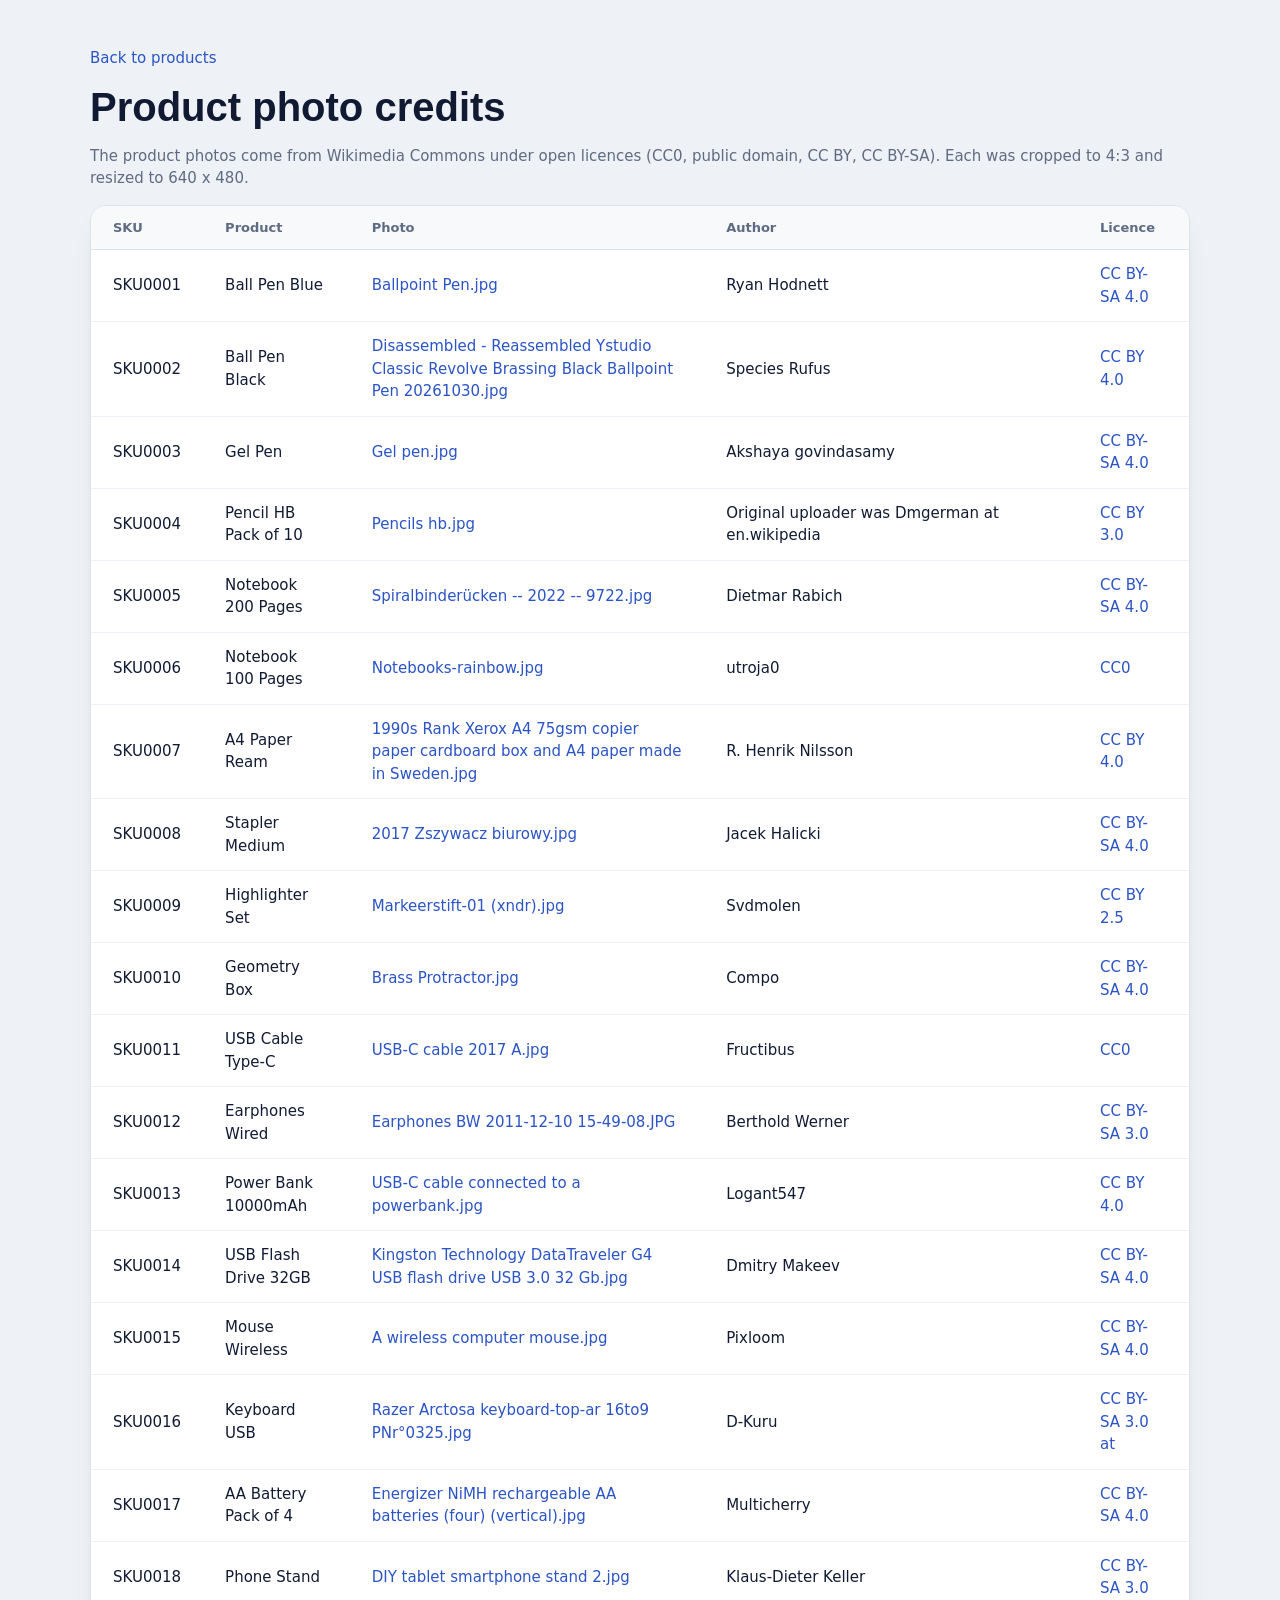
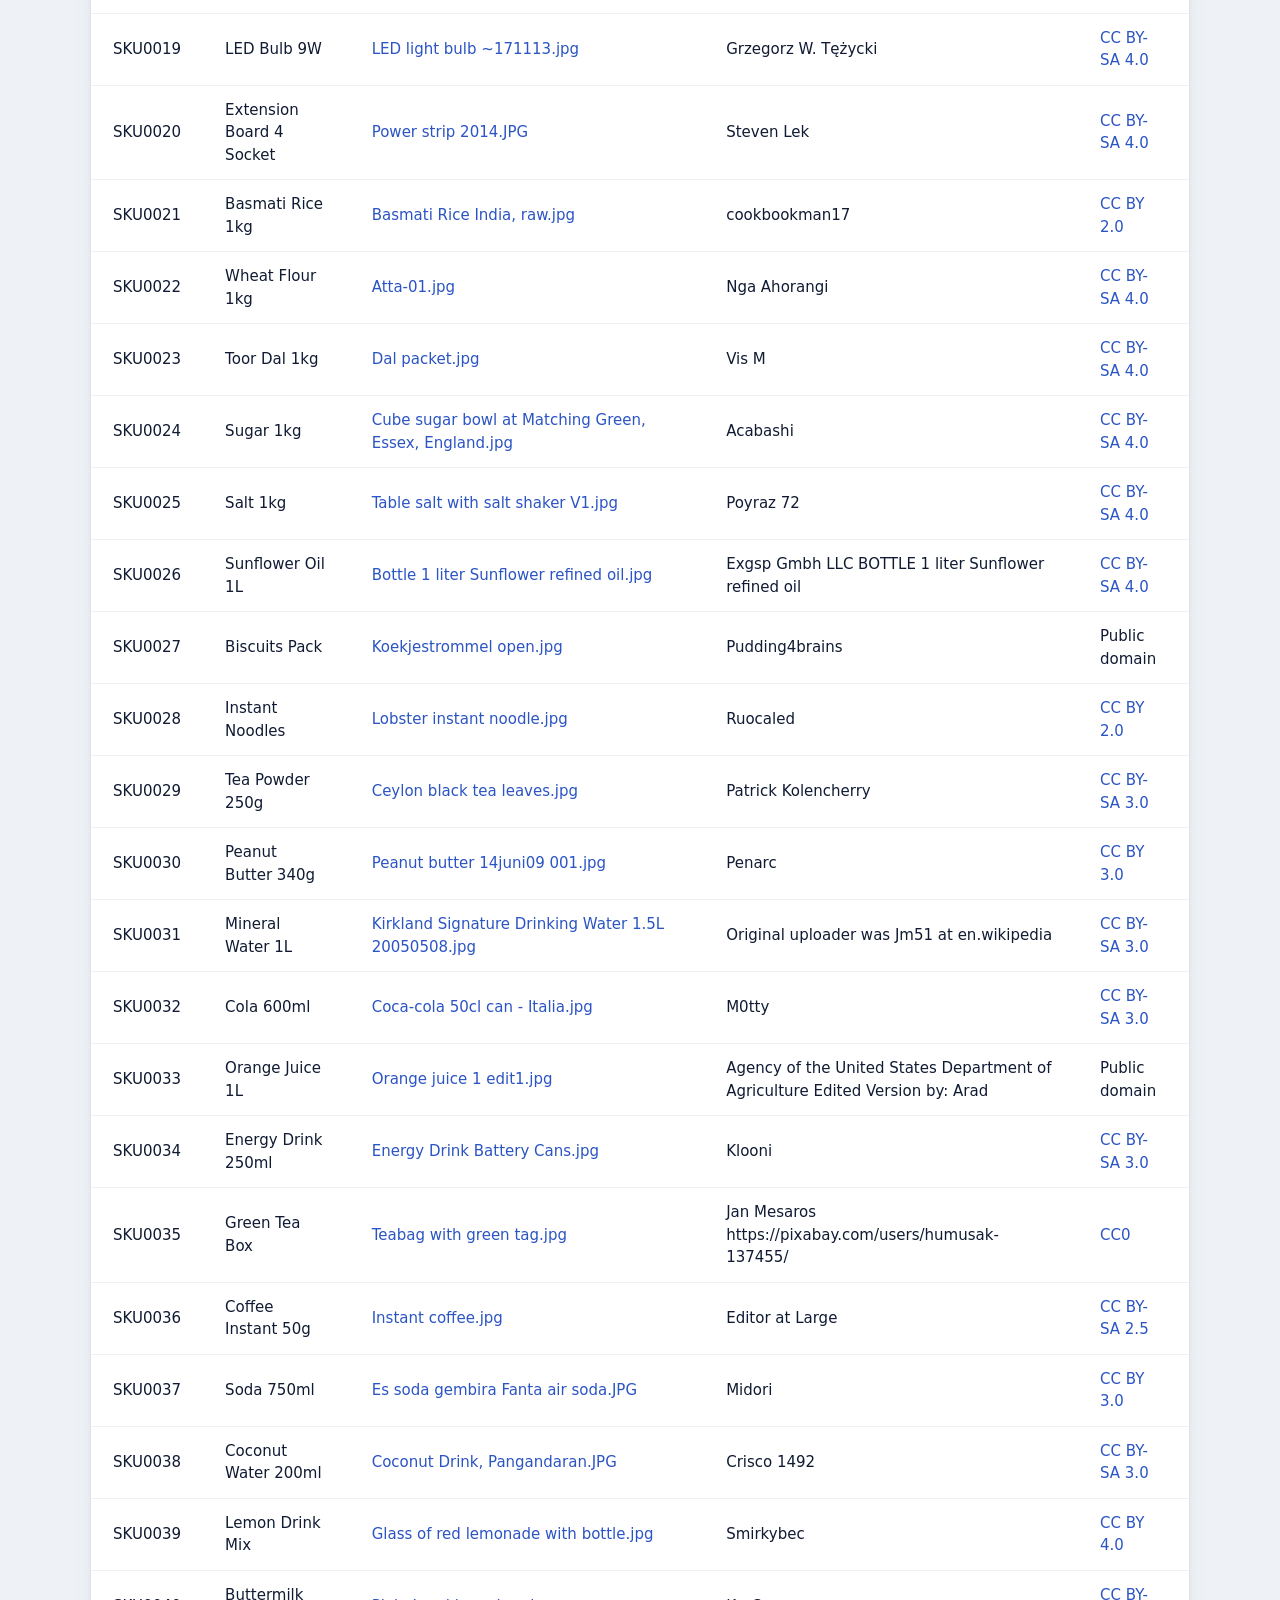
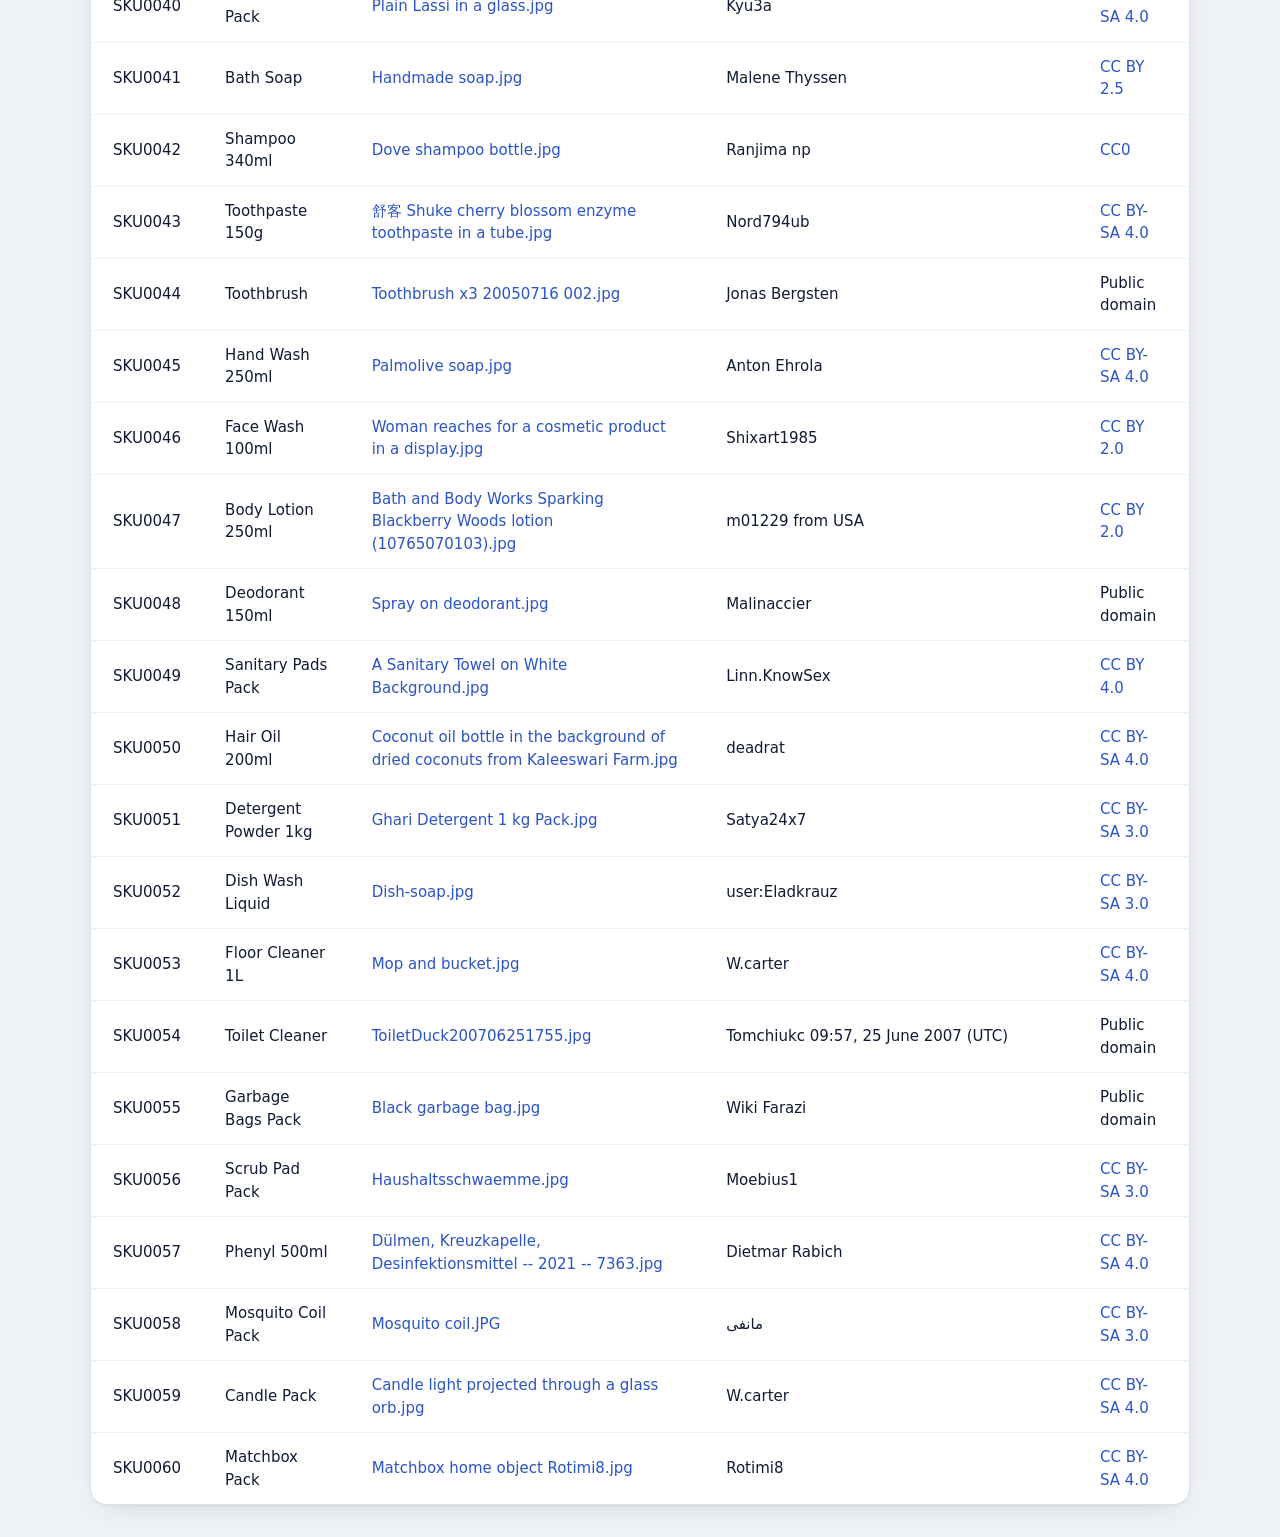
<file: public/credits.html>
<!doctype html>
<html lang="en">
<head>
<meta charset="utf-8">
<meta name="viewport" content="width=device-width, initial-scale=1">
<title>Photo credits · Inventory</title>
<link rel="icon" href="img/favicon.svg" type="image/svg+xml">
<link rel="stylesheet" href="css/style.css">
</head>
<body style="padding:32px">
<main style="max-width:1100px;margin:0 auto">
<p><a href="products.html">Back to products</a></p>
<h1 style="font:800 40px var(--head);margin:8px 0">Product photo credits</h1>
<p class="muted">The product photos come from Wikimedia Commons under open licences (CC0, public domain, CC BY, CC BY-SA). Each was cropped to 4:3 and resized to 640 x 480.</p>
<section class="card"><div class="table-wrap"><table class="tbl"><thead><tr><th>SKU</th><th>Product</th><th>Photo</th><th>Author</th><th>Licence</th></tr></thead><tbody><tr><td>SKU0001</td><td>Ball Pen Blue</td><td><a href="https://commons.wikimedia.org/wiki/File:Ballpoint_Pen.jpg" rel="noopener">Ballpoint Pen.jpg</a></td><td>Ryan Hodnett</td><td><a href="https://creativecommons.org/licenses/by-sa/4.0" rel="noopener">CC BY-SA 4.0</a></td></tr><tr><td>SKU0002</td><td>Ball Pen Black</td><td><a href="https://commons.wikimedia.org/wiki/File:Disassembled_-_Reassembled_Ystudio_Classic_Revolve_Brassing_Black_Ballpoint_Pen_20261030.jpg" rel="noopener">Disassembled - Reassembled Ystudio Classic Revolve Brassing Black Ballpoint Pen 20261030.jpg</a></td><td>Species Rufus</td><td><a href="https://creativecommons.org/licenses/by/4.0" rel="noopener">CC BY 4.0</a></td></tr><tr><td>SKU0003</td><td>Gel Pen</td><td><a href="https://commons.wikimedia.org/wiki/File:Gel_pen.jpg" rel="noopener">Gel pen.jpg</a></td><td>Akshaya govindasamy</td><td><a href="https://creativecommons.org/licenses/by-sa/4.0" rel="noopener">CC BY-SA 4.0</a></td></tr><tr><td>SKU0004</td><td>Pencil HB Pack of 10</td><td><a href="https://commons.wikimedia.org/wiki/File:Pencils_hb.jpg" rel="noopener">Pencils hb.jpg</a></td><td>Original uploader was Dmgerman at en.wikipedia</td><td><a href="https://creativecommons.org/licenses/by/3.0" rel="noopener">CC BY 3.0</a></td></tr><tr><td>SKU0005</td><td>Notebook 200 Pages</td><td><a href="https://commons.wikimedia.org/wiki/File:Spiralbinder%C3%BCcken_--_2022_--_9722.jpg" rel="noopener">Spiralbinderücken -- 2022 -- 9722.jpg</a></td><td>Dietmar Rabich</td><td><a href="https://creativecommons.org/licenses/by-sa/4.0" rel="noopener">CC BY-SA 4.0</a></td></tr><tr><td>SKU0006</td><td>Notebook 100 Pages</td><td><a href="https://commons.wikimedia.org/wiki/File:Notebooks-rainbow.jpg" rel="noopener">Notebooks-rainbow.jpg</a></td><td>utroja0</td><td><a href="http://creativecommons.org/publicdomain/zero/1.0/deed.en" rel="noopener">CC0</a></td></tr><tr><td>SKU0007</td><td>A4 Paper Ream</td><td><a href="https://commons.wikimedia.org/wiki/File:1990s_Rank_Xerox_A4_75gsm_copier_paper_cardboard_box_and_A4_paper_made_in_Sweden.jpg" rel="noopener">1990s Rank Xerox A4 75gsm copier paper cardboard box and A4 paper made in Sweden.jpg</a></td><td>R. Henrik Nilsson</td><td><a href="https://creativecommons.org/licenses/by/4.0" rel="noopener">CC BY 4.0</a></td></tr><tr><td>SKU0008</td><td>Stapler Medium</td><td><a href="https://commons.wikimedia.org/wiki/File:2017_Zszywacz_biurowy.jpg" rel="noopener">2017 Zszywacz biurowy.jpg</a></td><td>Jacek Halicki</td><td><a href="https://creativecommons.org/licenses/by-sa/4.0" rel="noopener">CC BY-SA 4.0</a></td></tr><tr><td>SKU0009</td><td>Highlighter Set</td><td><a href="https://commons.wikimedia.org/wiki/File:Markeerstift-01_(xndr).jpg" rel="noopener">Markeerstift-01 (xndr).jpg</a></td><td>Svdmolen</td><td><a href="https://creativecommons.org/licenses/by/2.5" rel="noopener">CC BY 2.5</a></td></tr><tr><td>SKU0010</td><td>Geometry Box</td><td><a href="https://commons.wikimedia.org/wiki/File:Brass_Protractor.jpg" rel="noopener">Brass Protractor.jpg</a></td><td>Compo</td><td><a href="https://creativecommons.org/licenses/by-sa/4.0" rel="noopener">CC BY-SA 4.0</a></td></tr><tr><td>SKU0011</td><td>USB Cable Type-C</td><td><a href="https://commons.wikimedia.org/wiki/File:USB-C_cable_2017_A.jpg" rel="noopener">USB-C cable 2017 A.jpg</a></td><td>Fructibus</td><td><a href="http://creativecommons.org/publicdomain/zero/1.0/deed.en" rel="noopener">CC0</a></td></tr><tr><td>SKU0012</td><td>Earphones Wired</td><td><a href="https://commons.wikimedia.org/wiki/File:Earphones_BW_2011-12-10_15-49-08.JPG" rel="noopener">Earphones BW 2011-12-10 15-49-08.JPG</a></td><td>Berthold Werner</td><td><a href="https://creativecommons.org/licenses/by-sa/3.0" rel="noopener">CC BY-SA 3.0</a></td></tr><tr><td>SKU0013</td><td>Power Bank 10000mAh</td><td><a href="https://commons.wikimedia.org/wiki/File:USB-C_cable_connected_to_a_powerbank.jpg" rel="noopener">USB-C cable connected to a powerbank.jpg</a></td><td>Logant547</td><td><a href="https://creativecommons.org/licenses/by/4.0" rel="noopener">CC BY 4.0</a></td></tr><tr><td>SKU0014</td><td>USB Flash Drive 32GB</td><td><a href="https://commons.wikimedia.org/wiki/File:Kingston_Technology_DataTraveler_G4_USB_flash_drive_USB_3.0_32_Gb.jpg" rel="noopener">Kingston Technology DataTraveler G4 USB flash drive USB 3.0 32 Gb.jpg</a></td><td>Dmitry Makeev</td><td><a href="https://creativecommons.org/licenses/by-sa/4.0" rel="noopener">CC BY-SA 4.0</a></td></tr><tr><td>SKU0015</td><td>Mouse Wireless</td><td><a href="https://commons.wikimedia.org/wiki/File:A_wireless_computer_mouse.jpg" rel="noopener">A wireless computer mouse.jpg</a></td><td>Pixloom</td><td><a href="https://creativecommons.org/licenses/by-sa/4.0" rel="noopener">CC BY-SA 4.0</a></td></tr><tr><td>SKU0016</td><td>Keyboard USB</td><td><a href="https://commons.wikimedia.org/wiki/File:Razer_Arctosa_keyboard-top-ar_16to9_PNr%C2%B00325.jpg" rel="noopener">Razer Arctosa keyboard-top-ar 16to9 PNr°0325.jpg</a></td><td>D-Kuru</td><td><a href="https://creativecommons.org/licenses/by-sa/3.0/at/deed.en" rel="noopener">CC BY-SA 3.0 at</a></td></tr><tr><td>SKU0017</td><td>AA Battery Pack of 4</td><td><a href="https://commons.wikimedia.org/wiki/File:Energizer_NiMH_rechargeable_AA_batteries_(four)_(vertical).jpg" rel="noopener">Energizer NiMH rechargeable AA batteries (four) (vertical).jpg</a></td><td>Multicherry</td><td><a href="https://creativecommons.org/licenses/by-sa/4.0" rel="noopener">CC BY-SA 4.0</a></td></tr><tr><td>SKU0018</td><td>Phone Stand</td><td><a href="https://commons.wikimedia.org/wiki/File:DIY_tablet_smartphone_stand_2.jpg" rel="noopener">DIY tablet smartphone stand 2.jpg</a></td><td>Klaus-Dieter Keller</td><td><a href="https://creativecommons.org/licenses/by-sa/3.0" rel="noopener">CC BY-SA 3.0</a></td></tr><tr><td>SKU0019</td><td>LED Bulb 9W</td><td><a href="https://commons.wikimedia.org/wiki/File:LED_light_bulb_~171113.jpg" rel="noopener">LED light bulb ~171113.jpg</a></td><td>Grzegorz W. Tężycki</td><td><a href="https://creativecommons.org/licenses/by-sa/4.0" rel="noopener">CC BY-SA 4.0</a></td></tr><tr><td>SKU0020</td><td>Extension Board 4 Socket</td><td><a href="https://commons.wikimedia.org/wiki/File:Power_strip_2014.JPG" rel="noopener">Power strip 2014.JPG</a></td><td>Steven Lek</td><td><a href="https://creativecommons.org/licenses/by-sa/4.0" rel="noopener">CC BY-SA 4.0</a></td></tr><tr><td>SKU0021</td><td>Basmati Rice 1kg</td><td><a href="https://commons.wikimedia.org/wiki/File:Basmati_Rice_India,_raw.jpg" rel="noopener">Basmati Rice India, raw.jpg</a></td><td>cookbookman17</td><td><a href="https://creativecommons.org/licenses/by/2.0" rel="noopener">CC BY 2.0</a></td></tr><tr><td>SKU0022</td><td>Wheat Flour 1kg</td><td><a href="https://commons.wikimedia.org/wiki/File:Atta-01.jpg" rel="noopener">Atta-01.jpg</a></td><td>Nga Ahorangi</td><td><a href="https://creativecommons.org/licenses/by-sa/4.0" rel="noopener">CC BY-SA 4.0</a></td></tr><tr><td>SKU0023</td><td>Toor Dal 1kg</td><td><a href="https://commons.wikimedia.org/wiki/File:Dal_packet.jpg" rel="noopener">Dal packet.jpg</a></td><td>Vis M</td><td><a href="https://creativecommons.org/licenses/by-sa/4.0" rel="noopener">CC BY-SA 4.0</a></td></tr><tr><td>SKU0024</td><td>Sugar 1kg</td><td><a href="https://commons.wikimedia.org/wiki/File:Cube_sugar_bowl_at_Matching_Green,_Essex,_England.jpg" rel="noopener">Cube sugar bowl at Matching Green, Essex, England.jpg</a></td><td>Acabashi</td><td><a href="https://creativecommons.org/licenses/by-sa/4.0" rel="noopener">CC BY-SA 4.0</a></td></tr><tr><td>SKU0025</td><td>Salt 1kg</td><td><a href="https://commons.wikimedia.org/wiki/File:Table_salt_with_salt_shaker_V1.jpg" rel="noopener">Table salt with salt shaker V1.jpg</a></td><td>Poyraz 72</td><td><a href="https://creativecommons.org/licenses/by-sa/4.0" rel="noopener">CC BY-SA 4.0</a></td></tr><tr><td>SKU0026</td><td>Sunflower Oil 1L</td><td><a href="https://commons.wikimedia.org/wiki/File:Bottle_1_liter_Sunflower_refined_oil.jpg" rel="noopener">Bottle 1 liter Sunflower refined oil.jpg</a></td><td>Exgsp Gmbh LLC BOTTLE 1 liter Sunflower refined oil</td><td><a href="https://creativecommons.org/licenses/by-sa/4.0" rel="noopener">CC BY-SA 4.0</a></td></tr><tr><td>SKU0027</td><td>Biscuits Pack</td><td><a href="https://commons.wikimedia.org/wiki/File:Koekjestrommel_open.jpg" rel="noopener">Koekjestrommel open.jpg</a></td><td>Pudding4brains</td><td>Public domain</td></tr><tr><td>SKU0028</td><td>Instant Noodles</td><td><a href="https://commons.wikimedia.org/wiki/File:Lobster_instant_noodle.jpg" rel="noopener">Lobster instant noodle.jpg</a></td><td>Ruocaled</td><td><a href="https://creativecommons.org/licenses/by/2.0" rel="noopener">CC BY 2.0</a></td></tr><tr><td>SKU0029</td><td>Tea Powder 250g</td><td><a href="https://commons.wikimedia.org/wiki/File:Ceylon_black_tea_leaves.jpg" rel="noopener">Ceylon black tea leaves.jpg</a></td><td>Patrick Kolencherry</td><td><a href="https://creativecommons.org/licenses/by-sa/3.0" rel="noopener">CC BY-SA 3.0</a></td></tr><tr><td>SKU0030</td><td>Peanut Butter 340g</td><td><a href="https://commons.wikimedia.org/wiki/File:Peanut_butter_14juni09_001.jpg" rel="noopener">Peanut butter 14juni09 001.jpg</a></td><td>Penarc</td><td><a href="https://creativecommons.org/licenses/by/3.0" rel="noopener">CC BY 3.0</a></td></tr><tr><td>SKU0031</td><td>Mineral Water 1L</td><td><a href="https://commons.wikimedia.org/wiki/File:Kirkland_Signature_Drinking_Water_1.5L_20050508.jpg" rel="noopener">Kirkland Signature Drinking Water 1.5L 20050508.jpg</a></td><td>Original uploader was Jm51 at en.wikipedia</td><td><a href="http://creativecommons.org/licenses/by-sa/3.0/" rel="noopener">CC BY-SA 3.0</a></td></tr><tr><td>SKU0032</td><td>Cola 600ml</td><td><a href="https://commons.wikimedia.org/wiki/File:Coca-cola_50cl_can_-_Italia.jpg" rel="noopener">Coca-cola 50cl can - Italia.jpg</a></td><td>M0tty</td><td><a href="https://creativecommons.org/licenses/by-sa/3.0" rel="noopener">CC BY-SA 3.0</a></td></tr><tr><td>SKU0033</td><td>Orange Juice 1L</td><td><a href="https://commons.wikimedia.org/wiki/File:Orange_juice_1_edit1.jpg" rel="noopener">Orange juice 1 edit1.jpg</a></td><td>Agency of the United States Department of Agriculture Edited Version by: Arad</td><td>Public domain</td></tr><tr><td>SKU0034</td><td>Energy Drink 250ml</td><td><a href="https://commons.wikimedia.org/wiki/File:Energy_Drink_Battery_Cans.jpg" rel="noopener">Energy Drink Battery Cans.jpg</a></td><td>Klooni</td><td><a href="https://creativecommons.org/licenses/by-sa/3.0" rel="noopener">CC BY-SA 3.0</a></td></tr><tr><td>SKU0035</td><td>Green Tea Box</td><td><a href="https://commons.wikimedia.org/wiki/File:Teabag_with_green_tag.jpg" rel="noopener">Teabag with green tag.jpg</a></td><td>Jan Mesaros https://pixabay.com/users/humusak-137455/</td><td><a href="http://creativecommons.org/publicdomain/zero/1.0/deed.en" rel="noopener">CC0</a></td></tr><tr><td>SKU0036</td><td>Coffee Instant 50g</td><td><a href="https://commons.wikimedia.org/wiki/File:Instant_coffee.jpg" rel="noopener">Instant coffee.jpg</a></td><td>Editor at Large</td><td><a href="https://creativecommons.org/licenses/by-sa/2.5" rel="noopener">CC BY-SA 2.5</a></td></tr><tr><td>SKU0037</td><td>Soda 750ml</td><td><a href="https://commons.wikimedia.org/wiki/File:Es_soda_gembira_Fanta_air_soda.JPG" rel="noopener">Es soda gembira Fanta air soda.JPG</a></td><td>Midori</td><td><a href="https://creativecommons.org/licenses/by/3.0" rel="noopener">CC BY 3.0</a></td></tr><tr><td>SKU0038</td><td>Coconut Water 200ml</td><td><a href="https://commons.wikimedia.org/wiki/File:Coconut_Drink,_Pangandaran.JPG" rel="noopener">Coconut Drink, Pangandaran.JPG</a></td><td>Crisco 1492</td><td><a href="https://creativecommons.org/licenses/by-sa/3.0" rel="noopener">CC BY-SA 3.0</a></td></tr><tr><td>SKU0039</td><td>Lemon Drink Mix</td><td><a href="https://commons.wikimedia.org/wiki/File:Glass_of_red_lemonade_with_bottle.jpg" rel="noopener">Glass of red lemonade with bottle.jpg</a></td><td>Smirkybec</td><td><a href="https://creativecommons.org/licenses/by/4.0" rel="noopener">CC BY 4.0</a></td></tr><tr><td>SKU0040</td><td>Buttermilk Pack</td><td><a href="https://commons.wikimedia.org/wiki/File:Plain_Lassi_in_a_glass.jpg" rel="noopener">Plain Lassi in a glass.jpg</a></td><td>Kyu3a</td><td><a href="https://creativecommons.org/licenses/by-sa/4.0" rel="noopener">CC BY-SA 4.0</a></td></tr><tr><td>SKU0041</td><td>Bath Soap</td><td><a href="https://commons.wikimedia.org/wiki/File:Handmade_soap.jpg" rel="noopener">Handmade soap.jpg</a></td><td>Malene Thyssen</td><td><a href="https://creativecommons.org/licenses/by/2.5" rel="noopener">CC BY 2.5</a></td></tr><tr><td>SKU0042</td><td>Shampoo 340ml</td><td><a href="https://commons.wikimedia.org/wiki/File:Dove_shampoo_bottle.jpg" rel="noopener">Dove shampoo bottle.jpg</a></td><td>Ranjima np</td><td><a href="http://creativecommons.org/publicdomain/zero/1.0/deed.en" rel="noopener">CC0</a></td></tr><tr><td>SKU0043</td><td>Toothpaste 150g</td><td><a href="https://commons.wikimedia.org/wiki/File:%E8%88%92%E5%AE%A2_Shuke_cherry_blossom_enzyme_toothpaste_in_a_tube.jpg" rel="noopener">舒客 Shuke cherry blossom enzyme toothpaste in a tube.jpg</a></td><td>Nord794ub</td><td><a href="https://creativecommons.org/licenses/by-sa/4.0" rel="noopener">CC BY-SA 4.0</a></td></tr><tr><td>SKU0044</td><td>Toothbrush</td><td><a href="https://commons.wikimedia.org/wiki/File:Toothbrush_x3_20050716_002.jpg" rel="noopener">Toothbrush x3 20050716 002.jpg</a></td><td>Jonas Bergsten</td><td>Public domain</td></tr><tr><td>SKU0045</td><td>Hand Wash 250ml</td><td><a href="https://commons.wikimedia.org/wiki/File:Palmolive_soap.jpg" rel="noopener">Palmolive soap.jpg</a></td><td>Anton Ehrola</td><td><a href="https://creativecommons.org/licenses/by-sa/4.0" rel="noopener">CC BY-SA 4.0</a></td></tr><tr><td>SKU0046</td><td>Face Wash 100ml</td><td><a href="https://commons.wikimedia.org/wiki/File:Woman_reaches_for_a_cosmetic_product_in_a_display.jpg" rel="noopener">Woman reaches for a cosmetic product in a display.jpg</a></td><td>Shixart1985</td><td><a href="https://creativecommons.org/licenses/by/2.0" rel="noopener">CC BY 2.0</a></td></tr><tr><td>SKU0047</td><td>Body Lotion 250ml</td><td><a href="https://commons.wikimedia.org/wiki/File:Bath_and_Body_Works_Sparking_Blackberry_Woods_lotion_(10765070103).jpg" rel="noopener">Bath and Body Works Sparking Blackberry Woods lotion (10765070103).jpg</a></td><td>m01229 from USA</td><td><a href="https://creativecommons.org/licenses/by/2.0" rel="noopener">CC BY 2.0</a></td></tr><tr><td>SKU0048</td><td>Deodorant 150ml</td><td><a href="https://commons.wikimedia.org/wiki/File:Spray_on_deodorant.jpg" rel="noopener">Spray on deodorant.jpg</a></td><td>Malinaccier</td><td>Public domain</td></tr><tr><td>SKU0049</td><td>Sanitary Pads Pack</td><td><a href="https://commons.wikimedia.org/wiki/File:A_Sanitary_Towel_on_White_Background.jpg" rel="noopener">A Sanitary Towel on White Background.jpg</a></td><td>Linn.KnowSex</td><td><a href="https://creativecommons.org/licenses/by/4.0" rel="noopener">CC BY 4.0</a></td></tr><tr><td>SKU0050</td><td>Hair Oil 200ml</td><td><a href="https://commons.wikimedia.org/wiki/File:Coconut_oil_bottle_in_the_background_of_dried_coconuts_from_Kaleeswari_Farm.jpg" rel="noopener">Coconut oil bottle in the background of dried coconuts from Kaleeswari Farm.jpg</a></td><td>deadrat</td><td><a href="https://creativecommons.org/licenses/by-sa/4.0" rel="noopener">CC BY-SA 4.0</a></td></tr><tr><td>SKU0051</td><td>Detergent Powder 1kg</td><td><a href="https://commons.wikimedia.org/wiki/File:Ghari_Detergent_1_kg_Pack.jpg" rel="noopener">Ghari Detergent 1 kg Pack.jpg</a></td><td>Satya24x7</td><td><a href="https://creativecommons.org/licenses/by-sa/3.0" rel="noopener">CC BY-SA 3.0</a></td></tr><tr><td>SKU0052</td><td>Dish Wash Liquid</td><td><a href="https://commons.wikimedia.org/wiki/File:Dish-soap.jpg" rel="noopener">Dish-soap.jpg</a></td><td>user:Eladkrauz</td><td><a href="https://creativecommons.org/licenses/by-sa/3.0" rel="noopener">CC BY-SA 3.0</a></td></tr><tr><td>SKU0053</td><td>Floor Cleaner 1L</td><td><a href="https://commons.wikimedia.org/wiki/File:Mop_and_bucket.jpg" rel="noopener">Mop and bucket.jpg</a></td><td>W.carter</td><td><a href="https://creativecommons.org/licenses/by-sa/4.0" rel="noopener">CC BY-SA 4.0</a></td></tr><tr><td>SKU0054</td><td>Toilet Cleaner</td><td><a href="https://commons.wikimedia.org/wiki/File:ToiletDuck200706251755.jpg" rel="noopener">ToiletDuck200706251755.jpg</a></td><td>Tomchiukc 09:57, 25 June 2007 (UTC)</td><td>Public domain</td></tr><tr><td>SKU0055</td><td>Garbage Bags Pack</td><td><a href="https://commons.wikimedia.org/wiki/File:Black_garbage_bag.jpg" rel="noopener">Black garbage bag.jpg</a></td><td>Wiki Farazi</td><td>Public domain</td></tr><tr><td>SKU0056</td><td>Scrub Pad Pack</td><td><a href="https://commons.wikimedia.org/wiki/File:Haushaltsschwaemme.jpg" rel="noopener">Haushaltsschwaemme.jpg</a></td><td>Moebius1</td><td><a href="https://creativecommons.org/licenses/by-sa/3.0" rel="noopener">CC BY-SA 3.0</a></td></tr><tr><td>SKU0057</td><td>Phenyl 500ml</td><td><a href="https://commons.wikimedia.org/wiki/File:D%C3%BClmen,_Kreuzkapelle,_Desinfektionsmittel_--_2021_--_7363.jpg" rel="noopener">Dülmen, Kreuzkapelle, Desinfektionsmittel -- 2021 -- 7363.jpg</a></td><td>Dietmar Rabich</td><td><a href="https://creativecommons.org/licenses/by-sa/4.0" rel="noopener">CC BY-SA 4.0</a></td></tr><tr><td>SKU0058</td><td>Mosquito Coil Pack</td><td><a href="https://commons.wikimedia.org/wiki/File:Mosquito_coil.JPG" rel="noopener">Mosquito coil.JPG</a></td><td>مانفی</td><td><a href="https://creativecommons.org/licenses/by-sa/3.0" rel="noopener">CC BY-SA 3.0</a></td></tr><tr><td>SKU0059</td><td>Candle Pack</td><td><a href="https://commons.wikimedia.org/wiki/File:Candle_light_projected_through_a_glass_orb.jpg" rel="noopener">Candle light projected through a glass orb.jpg</a></td><td>W.carter</td><td><a href="https://creativecommons.org/licenses/by-sa/4.0" rel="noopener">CC BY-SA 4.0</a></td></tr><tr><td>SKU0060</td><td>Matchbox Pack</td><td><a href="https://commons.wikimedia.org/wiki/File:Matchbox_home_object_Rotimi8.jpg" rel="noopener">Matchbox home object Rotimi8.jpg</a></td><td>Rotimi8</td><td><a href="https://creativecommons.org/licenses/by-sa/4.0" rel="noopener">CC BY-SA 4.0</a></td></tr></tbody></table></div></section>
</main>
</body>
</html>
</file>
<file: public/css/style.css>
/* style.css : the signed-in app. Same brand as the landing page: ink navy, concrete, cardboard, shipping-tape yellow.
   Light theme only. Sections: tokens, shell, cards and stats, forms and buttons, tables, products, dialogs, model, bill, Live SQL. */
:root {
  --bg: #eef1f5; --card: #ffffff; --text: #101b33; --text-2: #2a3a5e; --muted: #5f6b82; --border: #dde3ea; --border-2: #c9d1dc;
  --ink: #101b33; --ink-2: #1b2a4d; --tape: #ffc72c; --tape-soft: #fff4d1; --kraft: #c99d68;
  --accent: #101b33; --accent-soft: #e8ecf4;
  --ok: #138a4a; --ok-soft: #e3f5ea; --warn: #b26a00; --warn-soft: #fff1d6; --bad: #c62a22; --bad-soft: #fde8e6; --info: #2b54c4; --info-soft: #e7edfc;
  --panel: #0b1328; --panel-2: #121c36; --panel-line: #223154; --panel-text: #dbe4f5; --panel-muted: #8b9bbd;
  --font: "Avenir Next", "Segoe UI", Inter, system-ui, -apple-system, sans-serif;
  --head: "Avenir Next Condensed", "Franklin Gothic Medium", "Arial Narrow", "Roboto Condensed", "Helvetica Neue", Arial, sans-serif;
  --mono: ui-monospace, "SF Mono", "JetBrains Mono", Menlo, Consolas, monospace;
  --r-input: 10px; --r-card: 16px; --side: 248px; --sqlw: 440px;
  --shadow: 0 1px 2px rgba(16, 27, 51, .05), 0 10px 30px -18px rgba(16, 27, 51, .22);
}
* { box-sizing: border-box; }
html { color-scheme: light; }
body { margin: 0; background: var(--bg); color: var(--text); font: 15px/1.5 var(--font); -webkit-font-smoothing: antialiased; }
a { color: var(--info); text-decoration: none; }
a:hover { text-decoration: underline; }
h1, h2, h3 { margin: 0; font-weight: 700; }
.muted { color: var(--muted); }
.num { text-align: right; font-variant-numeric: tabular-nums; }
:focus-visible { outline: 3px solid var(--tape); outline-offset: 2px; }

/* ---------- shell ---------- */
.sidebar { position: fixed; inset: 0 auto 0 0; width: var(--side); background: var(--ink); color: #c4cee3;
  display: flex; flex-direction: column; padding: 20px 14px 16px; z-index: 20; }
.brand { display: flex; align-items: center; gap: 11px; padding: 2px 10px 26px; color: #fff; font: 800 25px/1 var(--head); letter-spacing: -.01em; }
.brand-logo { width: 34px; height: 34px; flex: none; border-radius: 9px; display: block; }
.nav { display: flex; flex-direction: column; gap: 3px; flex: 1; overflow-y: auto; }
.nav a { position: relative; display: flex; align-items: center; gap: 12px; padding: 10px 12px; border-radius: 10px; color: #aab6d0; font-weight: 600; font-size: 14.5px; }
.nav a:hover { background: rgba(255, 255, 255, .06); color: #fff; text-decoration: none; }
.nav a.active { background: rgba(255, 255, 255, .1); color: #fff; }
.nav a.active::before { content: ""; position: absolute; left: -14px; top: 8px; bottom: 8px; width: 4px; border-radius: 0 4px 4px 0; background: var(--tape); }
.nav a.active svg { color: var(--tape); }
.nav svg { width: 19px; height: 19px; flex: none; }
.userbox { margin-top: 12px; padding: 12px 10px; border-radius: 12px; background: rgba(255, 255, 255, .06); display: flex; align-items: center; gap: 10px; }
.avatar { width: 36px; height: 36px; border-radius: 10px; background: var(--tape); color: var(--ink); display: grid; place-items: center; font-weight: 800; font-size: 14px; flex: none; }
.userbox .who { flex: 1; min-width: 0; line-height: 1.25; }
.userbox .who b { display: block; color: #fff; overflow: hidden; text-overflow: ellipsis; }
.userbox .who .muted { color: #8f9dbb; font-size: 13px; }
.userbox .btn { background: transparent; border-color: rgba(255, 255, 255, .16); color: #c4cee3; }
.userbox .btn:hover { background: rgba(255, 255, 255, .1); color: #fff; }
.main { margin-left: var(--side); min-width: 0; transition: margin-right .2s; }
body.sql-open .main { margin-right: var(--sqlw); }
body.sql-resizing, body.sql-resizing * { cursor: ew-resize !important; user-select: none; }
body.sql-resizing .main, body.sql-resizing .sqlpanel { transition: none; }
.topbar { position: sticky; top: 0; z-index: 10; height: 70px; background: rgba(238, 241, 245, .86); backdrop-filter: blur(10px); -webkit-backdrop-filter: blur(10px);
  border-bottom: 1px solid var(--border); display: flex; align-items: center; gap: 16px; padding: 0 32px; }
.topbar h1 { flex: 1; font: 800 30px/1 var(--head); letter-spacing: -.015em; }
.conn { display: inline-flex; align-items: center; gap: 7px; font-size: 13px; font-weight: 600; color: var(--ok); background: var(--ok-soft); padding: 6px 12px; border-radius: 99px; }
.conn::before { content: ""; width: 8px; height: 8px; border-radius: 50%; background: currentColor; box-shadow: 0 0 0 3px rgba(19, 138, 74, .18); }
.conn.bad { color: var(--bad); background: var(--bad-soft); }
.conn.mock { color: var(--warn); background: var(--warn-soft); }
.switch { display: inline-flex; align-items: center; gap: 9px; cursor: pointer; font-weight: 700; user-select: none; padding: 6px 12px 6px 6px; border-radius: 99px; background: #fff; border: 1px solid var(--border); }
.switch input { position: absolute; opacity: 0; }
.switch .track { width: 38px; height: 22px; border-radius: 99px; background: #c4ccd8; position: relative; transition: background .15s; }
.switch .track::after { content: ""; position: absolute; top: 3px; left: 3px; width: 16px; height: 16px; border-radius: 50%; background: #fff; transition: transform .15s; box-shadow: 0 1px 2px rgba(0, 0, 0, .25); }
.switch input:checked + .track { background: var(--ink); }
.switch input:checked + .track::after { transform: translateX(16px); background: var(--tape); }
.switch input:focus-visible + .track { outline: 3px solid var(--tape); outline-offset: 2px; }
#content { padding: 28px 32px 48px; max-width: 1560px; }

/* ---------- cards, stats, grids ---------- */
.card { background: var(--card); border: 1px solid var(--border); border-radius: var(--r-card); box-shadow: var(--shadow); }
section.card { overflow: hidden; }
.card-h { display: flex; align-items: center; gap: 10px; padding: 18px 22px; border-bottom: 1px solid var(--border); }
.card-h h2 { font: 800 21px/1.1 var(--head); letter-spacing: -.01em; flex: 1; }
.card-h .muted { font-size: 13px; }
.card-b { padding: 22px; }
.stats { display: grid; grid-template-columns: repeat(4, 1fr); gap: 18px; margin-bottom: 22px; }
.stat { position: relative; padding: 20px 22px 18px; display: grid; grid-template-columns: 1fr auto; align-items: start; gap: 2px 14px; overflow: hidden; }
.stat .label { grid-column: 1; color: var(--muted); font-size: 14px; font-weight: 600; }
.stat .value { grid-column: 1; font: 800 38px/1.05 var(--head); letter-spacing: -.01em; margin-top: 6px; font-variant-numeric: tabular-nums; }
.stat .sub { grid-column: 1; color: var(--muted); font-size: 13px; }
.stat .ico { grid-column: 2; grid-row: 1 / span 3; width: 46px; height: 46px; border-radius: 13px; display: grid; place-items: center; background: var(--accent-soft); color: var(--ink); }
.stat .ico svg { width: 22px; height: 22px; }
.stat.s-ok .ico { background: var(--ok-soft); color: var(--ok); }
.stat.s-tape .ico { background: var(--tape-soft); color: #9a6a00; }
.stat.s-bad .ico { background: var(--bad-soft); color: var(--bad); }
.stat.s-bad .value { color: var(--bad); }
.grid-2 { display: grid; grid-template-columns: 1fr 1fr; gap: 22px; align-items: start; }
.grid-dash { display: grid; grid-template-columns: minmax(0, 1fr) minmax(0, 1fr); gap: 22px; align-items: start; }
.grid-side { display: grid; grid-template-columns: 240px 1fr; gap: 22px; align-items: start; }
.grid-sales { display: grid; grid-template-columns: minmax(0, 3fr) minmax(0, 2fr); gap: 22px; align-items: start; }
.stack { display: flex; flex-direction: column; gap: 22px; }
.ads { display: inline-flex; align-items: center; gap: 5px; font-size: 12px; color: var(--text-2); background: #fff; border: 1px dashed var(--border-2);
  padding: 3px 9px; border-radius: 99px; font-weight: 600; cursor: help; white-space: nowrap; }
.ads::before { content: ""; width: 6px; height: 6px; border-radius: 2px; background: var(--tape); box-shadow: 0 0 0 1px var(--ink); }

/* three numbers in a row (Sales: Today) */
.today { display: grid; grid-template-columns: repeat(3, 1fr); }
.today > div { padding: 18px 22px 20px; display: flex; flex-direction: column; gap: 4px; }
.today > div + div { border-left: 1px solid var(--border); }
.today span { color: var(--muted); font-size: 13px; font-weight: 600; }
.today b { font: 800 30px/1 var(--head); font-variant-numeric: tabular-nums; }

/* category bars on the dashboard */
.bars { display: flex; flex-direction: column; gap: 14px; padding: 20px 22px 24px; }
.bars .row { display: grid; grid-template-columns: 120px minmax(0, 1fr) auto; gap: 14px; align-items: center; font-size: 14px; }
.bars .row b { font-weight: 600; }
.bars .track2 { height: 12px; border-radius: 99px; background: #edf0f4; overflow: hidden; }
.bars .fill { height: 100%; border-radius: 99px; background: linear-gradient(90deg, var(--ink-2), #3a5596); }
.bars .row:first-child .fill { background: linear-gradient(90deg, #e0a800, var(--tape)); }
.bars .amt { font-variant-numeric: tabular-nums; font-weight: 700; min-width: 92px; text-align: right; }

/* ---------- forms and buttons ---------- */
.input, select.input, textarea.input { width: 100%; padding: 10px 12px; border: 1px solid var(--border-2); border-radius: var(--r-input);
  background: #fff; color: var(--text); font: inherit; transition: border-color .12s, box-shadow .12s; }
select.input { appearance: none; padding-right: 34px; background: #fff url("data:image/svg+xml,%3Csvg xmlns='http://www.w3.org/2000/svg' width='12' height='8' viewBox='0 0 12 8'%3E%3Cpath d='M1 1l5 5 5-5' fill='none' stroke='%23101b33' stroke-width='2'/%3E%3C/svg%3E") no-repeat right 12px center; }
.input:hover { border-color: #aab4c3; }
.input:focus { border-color: var(--ink); outline: none; box-shadow: 0 0 0 4px rgba(255, 199, 44, .55); }
.input:disabled { background: #f3f5f8; color: var(--muted); }
.field { display: flex; flex-direction: column; gap: 6px; margin-bottom: 14px; }
.field label { font-weight: 700; font-size: 13px; color: var(--text-2); }
.field .hint { font-size: 12.5px; color: var(--muted); }
.field .err { font-size: 12.5px; color: var(--bad); font-weight: 600; }
.form-grid { display: grid; grid-template-columns: 1fr 1fr; gap: 0 18px; }
.form-grid .wide { grid-column: 1 / -1; }
.btn { display: inline-flex; align-items: center; justify-content: center; gap: 7px; padding: 9px 16px; border-radius: var(--r-input);
  border: 1px solid var(--border-2); background: #fff; color: var(--text); font: inherit; font-weight: 700; font-size: 14px; cursor: pointer; white-space: nowrap;
  transition: background .12s, border-color .12s, transform .08s; }
.btn:hover { background: #f4f6f9; border-color: #aab4c3; }
.btn:active { transform: translateY(1px); }
.btn.primary { background: var(--ink); border-color: var(--ink); color: #fff; }
.btn.primary:hover { background: #22325a; }
.btn.danger { color: var(--bad); border-color: #efc2be; }
.btn.danger:hover { background: var(--bad-soft); }
.btn.sm { padding: 6px 11px; font-size: 13px; border-radius: 8px; }
.btn svg { width: 16px; height: 16px; }
.nowrap { white-space: nowrap; }
.btn:disabled { opacity: .5; cursor: not-allowed; }
.btn.loading::after { content: ""; width: 12px; height: 12px; border: 2px solid currentColor; border-right-color: transparent; border-radius: 50%; animation: spin .7s linear infinite; }
@keyframes spin { to { transform: rotate(360deg); } }
.toolbar { display: flex; flex-wrap: wrap; align-items: center; gap: 12px; padding: 16px 22px; border-bottom: 1px solid var(--border); }
.toolbar .grow { flex: 1; min-width: 200px; }
.toolbar input.grow { min-width: 260px; }
.toolbar.sub { padding: 10px 22px; background: #f9fafc; }
.toolbar.sub .grow { min-width: 0; }
.toolbar .input { width: auto; }
.toolbar input[type=search] { padding-left: 38px; background: #fff url("data:image/svg+xml,%3Csvg xmlns='http://www.w3.org/2000/svg' width='16' height='16' viewBox='0 0 24 24' fill='none' stroke='%235f6b82' stroke-width='2.4' stroke-linecap='round'%3E%3Ccircle cx='11' cy='11' r='7'/%3E%3Cpath d='M20 20l-3.5-3.5'/%3E%3C/svg%3E") no-repeat 13px center; }
.row-actions { display: flex; gap: 6px; justify-content: flex-end; }
.seg { display: inline-flex; padding: 3px; border-radius: 11px; background: #edf0f4; }
.seg button { border: 0; background: none; font: inherit; font-weight: 700; font-size: 13px; color: var(--muted); padding: 6px 12px; border-radius: 8px; cursor: pointer; display: inline-flex; gap: 6px; align-items: center; }
.seg button svg { width: 15px; height: 15px; }
.seg button.on { background: #fff; color: var(--ink); box-shadow: 0 1px 3px rgba(16, 27, 51, .15); }

/* ---------- tables ---------- */
.tbl { width: 100%; border-collapse: collapse; }
.tbl th { text-align: left; font-size: 13px; color: var(--muted); font-weight: 700; padding: 12px 22px; border-bottom: 1px solid var(--border); background: #f7f9fb; white-space: nowrap; }
.tbl td { padding: 13px 22px; border-bottom: 1px solid #edf0f4; vertical-align: middle; }
.tbl tbody tr { transition: background .1s; }
.tbl tbody tr:hover { background: #fafbfd; }
.tbl tr:last-child td { border-bottom: 0; }
.tbl th.sortable { cursor: pointer; user-select: none; }
.tbl th.sortable:hover { color: var(--text); }
.tbl th .arrow { color: var(--ink); }
.tbl th.num, .tbl td.num { text-align: right; }
.table-wrap { overflow-x: auto; }
.empty { padding: 44px 22px; text-align: center; color: var(--muted); }
.pager { display: flex; align-items: center; gap: 10px; padding: 12px 22px; border-top: 1px solid var(--border); color: var(--muted); font-size: 14px; }
.pager .grow { flex: 1; }
.thumb { width: 44px; height: 44px; border-radius: 10px; object-fit: cover; background: #f1f3f6; border: 1px solid var(--border); flex: none; }
.pcell { display: flex; align-items: center; gap: 14px; min-width: 220px; }
.pcell b { display: block; font-weight: 650; }
.pcell .muted { font-size: 13px; font-family: var(--mono); }
.tag { display: inline-flex; align-items: center; gap: 5px; padding: 3px 10px; border-radius: 99px; font-size: 12.5px; font-weight: 700; background: #eef1f5; color: var(--text-2); white-space: nowrap; }
.tag.ok { background: var(--ok-soft); color: var(--ok); }
.tag.warn { background: var(--warn-soft); color: var(--warn); }
.tag.bad { background: var(--bad-soft); color: var(--bad); }
.tag.info { background: var(--info-soft); color: var(--info); }
.tag.ok::before, .tag.warn::before, .tag.bad::before, .tag.info::before { content: ""; width: 6px; height: 6px; border-radius: 50%; background: currentColor; }

/* ---------- product grid ---------- */
.pgrid { display: grid; grid-template-columns: repeat(auto-fill, minmax(230px, 1fr)); gap: 18px; padding: 22px; }
.pcard { display: flex; flex-direction: column; border: 1px solid var(--border); border-radius: 14px; background: #fff; overflow: hidden; transition: box-shadow .15s, transform .15s, border-color .15s; }
.pcard:hover { transform: translateY(-2px); border-color: var(--border-2); box-shadow: 0 16px 30px -18px rgba(16, 27, 51, .35); }
.pcard .pic { position: relative; aspect-ratio: 4 / 3; background: #f1f3f6; overflow: hidden; }
.pcard .pic img { position: absolute; inset: 0; width: 100%; height: 100%; object-fit: cover; display: block; transition: transform .35s; }
.pcard:hover .pic img { transform: scale(1.04); }
.pcard .pic .letter { position: absolute; inset: 0; display: grid; place-items: center; font: 800 54px var(--head); color: #b6bfcc; }
.pcard .pic .tag { position: absolute; left: 10px; top: 10px; background: rgba(255, 255, 255, .92); backdrop-filter: blur(4px); }
.pcard .pic .tag.bad, .pcard .pic .tag.warn { left: auto; right: 10px; }
.pcard .pic .tag.bad { background: var(--bad); color: #fff; }
.pcard .pic .tag.warn { background: var(--tape); color: var(--ink); }
.pcard .info { padding: 14px 16px 16px; display: flex; flex-direction: column; gap: 4px; flex: 1; }
.pcard .name { font-weight: 700; line-height: 1.3; }
.pcard .sku { color: var(--muted); font: 12.5px var(--mono); }
.pcard .line { display: flex; align-items: baseline; justify-content: space-between; margin-top: 8px; }
.pcard .price { font: 800 24px/1 var(--head); }
.pcard .stock { font-size: 13px; color: var(--muted); }
.pcard .meter { height: 6px; border-radius: 99px; background: #edf0f4; margin-top: 8px; overflow: hidden; }
.pcard .meter i { display: block; height: 100%; border-radius: 99px; background: var(--ok); }
.pcard .meter i.warn { background: var(--tape); }
.pcard .meter i.bad { background: var(--bad); }
.pcard .acts { display: flex; gap: 8px; padding: 0 16px 16px; }
.pcard .acts .btn { flex: 1; }

/* ---------- modal, toast, tabs ---------- */
.modal-back { position: fixed; inset: 0; background: rgba(11, 19, 40, .5); backdrop-filter: blur(3px); display: grid; place-items: center; z-index: 50; padding: 20px; }
.modal { background: var(--card); border-radius: 18px; width: min(580px, 100%); max-height: 92vh; display: flex; flex-direction: column; box-shadow: 0 30px 80px rgba(11, 19, 40, .35); }
.modal.wide { width: min(1100px, 100%); }
.modal-h { padding: 18px 22px; border-bottom: 1px solid var(--border); display: flex; align-items: center; }
.modal-h h2 { flex: 1; font: 800 23px/1.1 var(--head); }
.modal-b { padding: 22px; overflow-y: auto; }
.modal-f { padding: 16px 22px; border-top: 1px solid var(--border); display: flex; justify-content: flex-end; gap: 10px; background: #f9fafc; border-radius: 0 0 18px 18px; }
.form-error { background: var(--bad-soft); color: var(--bad); border: 1px solid #f2c4bf; border-radius: var(--r-input); padding: 11px 13px; margin-bottom: 16px; font-weight: 600; }
.toasts { position: fixed; top: 84px; right: 28px; display: flex; flex-direction: column; gap: 10px; z-index: 60; }
.toast { background: var(--ink); color: #fff; border-radius: 12px; padding: 12px 16px 12px 14px; border-left: 4px solid #3ccf7f;
  box-shadow: 0 16px 40px rgba(11, 19, 40, .3); max-width: 440px; font-weight: 500; }
.toast.error { border-left-color: #ff6b5f; }
.toast.info { border-left-color: var(--tape); }
.tabs { display: flex; gap: 4px; border-bottom: 1px solid var(--border); padding: 0 14px; }
.tab { padding: 14px 16px; border: 0; background: none; font: inherit; font-weight: 700; color: var(--muted); cursor: pointer; border-bottom: 3px solid transparent; margin-bottom: -1px; }
.tab:hover { color: var(--text); }
.tab.active { color: var(--ink); border-bottom-color: var(--tape); }
.banner { padding: 12px 16px; border-radius: 12px; margin-bottom: 18px; background: var(--tape-soft); color: #6d4b00; font-weight: 600; border: 1px solid #f3dc94; }
.list-nav { display: flex; flex-direction: column; gap: 2px; padding: 10px; }
.list-nav button { text-align: left; padding: 10px 12px; border: 0; background: none; font: inherit; font-weight: 600; border-radius: 10px; cursor: pointer; color: var(--text-2); }
.list-nav button:hover { background: #f3f5f8; }
.list-nav button.active { background: var(--ink); color: #fff; }

/* ---------- item forms (sales / purchases) ---------- */
.items { width: 100%; border-collapse: collapse; }
.items td { padding: 6px 10px 6px 0; vertical-align: top; }
.items th { text-align: left; font-size: 13px; color: var(--muted); font-weight: 700; padding: 0 10px 8px 0; white-space: nowrap; }
.items .warn-row { color: var(--bad); font-size: 12.5px; margin-top: 4px; font-weight: 600; }
.total-bar { display: flex; align-items: center; gap: 16px; justify-content: flex-end; padding-top: 16px; border-top: 1px dashed var(--border-2); margin-top: 10px; }
.total-bar .big { font: 800 34px/1 var(--head); }

/* ---------- model page ---------- */
.tables-grid { display: grid; grid-template-columns: repeat(auto-fill, minmax(310px, 1fr)); gap: 18px; }
.tcard { overflow: hidden; }
.tcard h3 { padding: 14px 18px; border-bottom: 1px solid var(--border); font: 800 19px/1 var(--head); background: #f7f9fb; }
.tcard table { width: 100%; border-collapse: collapse; font-size: 13.5px; }
.tcard td { padding: 8px 18px; border-bottom: 1px solid #edf0f4; }
.tcard tr:last-child td { border-bottom: 0; }
.diagram { max-width: 100%; width: 100%; border: 1px solid var(--border); border-radius: 12px; cursor: zoom-in; background: #fff; display: block; }
.legend { display: grid; grid-template-columns: repeat(auto-fill, minmax(250px, 1fr)); gap: 10px 22px; padding: 18px 22px 22px; border-top: 1px solid var(--border); font-size: 14px; }
.legend div { display: flex; align-items: center; gap: 12px; }
.legend svg { width: 64px; height: 30px; flex: none; }

/* ---------- bill ---------- */
.bill { max-width: 680px; margin: 0 auto; padding: 36px; }
.bill-head { text-align: center; border-bottom: 2px solid var(--text); padding-bottom: 14px; margin-bottom: 18px; }
.bill-head h2 { font: 800 30px var(--head); }
.bill-meta { display: flex; justify-content: space-between; margin-bottom: 18px; }
.bill .tbl th, .bill .tbl td { padding: 9px 6px; }
.bill-total { text-align: right; font: 800 26px var(--head); margin-top: 16px; }

/* ---------- Live SQL panel ---------- */
.sqlpanel { position: fixed; top: 0; right: 0; bottom: 0; width: var(--sqlw); background: var(--panel); color: var(--panel-text); z-index: 30;
  transform: translateX(100%); transition: transform .2s, width 0s; display: flex; flex-direction: column; box-shadow: -18px 0 40px rgba(11, 19, 40, .18); }
body.sql-open .sqlpanel { transform: none; }
.sql-resize { position: absolute; left: -5px; top: 0; bottom: 0; width: 10px; cursor: ew-resize; z-index: 2; }
.sql-resize::after { content: ""; position: absolute; left: 4px; top: 50%; width: 3px; height: 46px; margin-top: -23px; border-radius: 3px; background: #33456f; transition: background .15s, height .15s; }
.sql-resize:hover::after, .sql-resize:focus-visible::after, body.sql-resizing .sql-resize::after { background: var(--tape); height: 80px; margin-top: -40px; }
.sql-resize:focus-visible { outline: none; }
.sql-h { padding: 18px 18px 16px; border-bottom: 1px solid var(--panel-line); display: flex; align-items: center; gap: 9px; color: #fff; }
.sql-h b { font: 800 22px/1 var(--head); letter-spacing: .01em; }
.sql-h small { margin-left: auto; color: var(--panel-muted); font-size: 12.5px; }
.sql-h .live { width: 9px; height: 9px; border-radius: 50%; background: #4b5a7c; }
.sql-h .live.on { background: #3ccf7f; box-shadow: 0 0 0 4px rgba(60, 207, 127, .18); }
.sql-body { flex: 1; overflow-y: auto; padding: 14px 14px 24px; display: flex; flex-direction: column; gap: 16px; scrollbar-color: #2b3b60 transparent; }
.sql-f { padding: 12px 18px; border-top: 1px solid var(--panel-line); display: flex; align-items: center; gap: 10px; color: var(--panel-muted); font-size: 13px; }
.sql-f .grow { flex: 1; }
.sql-f button { background: #1a2646; color: var(--panel-text); border: 1px solid #2a3a62; border-radius: 8px; padding: 6px 12px; cursor: pointer; font: inherit; font-weight: 600; }
.sql-f button:hover { background: #24335c; }
.sql-action { display: flex; flex-direction: column; gap: 8px; }
.sql-action header { display: flex; align-items: baseline; gap: 10px; padding: 0 2px; font-size: 12.5px; color: var(--panel-muted); }
.sql-action .when { font-family: var(--mono); font-size: 11.5px; }
.sql-action .what { color: #fff; font-weight: 700; font-family: var(--mono); font-size: 12.5px; overflow: hidden; text-overflow: ellipsis; white-space: nowrap; }
.sql-action .cost { margin-left: auto; white-space: nowrap; }
.sql-action.fresh { animation: fresh 1.6s ease-out; }
@keyframes fresh { from { background: rgba(255, 199, 44, .14); border-radius: 12px; } to { background: transparent; } }
.sql-stmt { background: var(--panel-2); border: 1px solid var(--panel-line); border-radius: 12px; padding: 12px 14px; min-width: 0; }
.sql-stmt.err { border-color: #8c2a24; background: #1f1220; }
.sql-stmt.helper { opacity: .66; }
.sql-stmt.note { color: var(--panel-muted); font-size: 13px; border-style: dashed; }
.sql-top { display: flex; gap: 8px; align-items: center; color: var(--panel-muted); font-size: 12px; margin-bottom: 8px; }
.sql-top .grow { flex: 1; font-style: italic; }
.sql-top .seq { font-family: var(--mono); }
.sql-top .kind { font-weight: 800; font-size: 11px; letter-spacing: .04em; padding: 2px 7px; border-radius: 6px; background: #22325a; color: #9fb6ec; }
.sql-top .k-dml { background: #3b2d0b; color: #ffcf5c; }
.sql-top .k-tcl { background: #13362a; color: #6fe0a5; }
.sql-top .k-ddl, .sql-top .k-dcl { background: #3a1d3c; color: #f0a6ef; }
.sql-code { margin: 0; font-family: var(--mono); font-size: 12.5px; line-height: 1.55; white-space: pre-wrap; word-break: break-word; color: var(--panel-text); }
.sql-code .kw { color: #82a9ff; font-weight: 700; }
.sql-code .str { color: #8fe0a8; }
.sql-code .nm { color: #f5b97c; }
.sql-out { margin-top: 10px; font-size: 12.5px; color: #a9bad8; }
.sql-tablewrap { overflow-x: auto; border: 1px solid var(--panel-line); border-radius: 8px; scrollbar-color: #2b3b60 transparent; }
.sql-out table { border-collapse: collapse; min-width: 100%; font-family: var(--mono); font-size: 11.5px; }
.sql-out th, .sql-out td { border-bottom: 1px solid var(--panel-line); padding: 5px 10px; text-align: left; white-space: nowrap; max-width: 280px; overflow: hidden; text-overflow: ellipsis; }
.sql-out th + th, .sql-out td + td { border-left: 1px solid var(--panel-line); }
.sql-out tbody tr:last-child td { border-bottom: 0; }
.sql-out th { color: #c3d0ec; background: #17223f; font-weight: 700; position: sticky; top: 0; }
.sql-out td.null { color: #6c7ca1; font-style: italic; }
.sql-meta { margin-top: 6px; color: var(--panel-muted); font-size: 12px; }
.sql-meta.ok { color: #6fe0a5; margin-top: 0; }
.sql-trg { margin-top: 8px; font-size: 12.5px; padding: 7px 10px; border-radius: 8px; line-height: 1.4; }
.sql-trg b { font-family: var(--mono); font-size: 12px; }
.sql-trg.ok { background: rgba(19, 138, 74, .16); color: #7be3ab; }
.sql-trg.action { background: rgba(255, 199, 44, .13); color: #ffd36b; }
.sql-trg.error { background: rgba(220, 38, 38, .18); color: #ff9a92; }
.sql-ba { display: grid; grid-template-columns: 1fr 1fr; gap: 8px; margin-top: 8px; font-size: 12px; }
.sql-ba > div { background: #0a1124; border: 1px solid var(--panel-line); border-radius: 8px; padding: 8px 10px; min-width: 0; }
.sql-ba > div.none { color: #6c7ca1; font-style: italic; display: grid; place-items: center; }
.sql-ba b { display: block; color: #c3d0ec; font-weight: 700; margin-bottom: 4px; }
.sql-ba .kv { display: flex; justify-content: space-between; gap: 8px; font-family: var(--mono); font-size: 11.5px; }
.sql-ba .kv span { color: var(--panel-muted); }
.sql-ba .kv code { color: var(--panel-text); overflow: hidden; text-overflow: ellipsis; white-space: nowrap; }
.sql-error { margin-top: 8px; color: #ff9a92; font: 600 12.5px var(--mono); }
.sql-empty { color: var(--panel-muted); padding: 40px 12px; text-align: center; display: flex; flex-direction: column; gap: 6px; }
.sql-empty b { color: #fff; font: 800 20px var(--head); }

/* ---------- responsive ---------- */
@media (max-width: 1180px) { .stats { grid-template-columns: repeat(2, 1fr); } .grid-2, .grid-dash, .grid-side, .grid-sales { grid-template-columns: 1fr; } }
/* with the Live SQL panel open the content area is narrower: stack two-column layouts earlier */
@media (max-width: 1720px) { body.sql-open .grid-2, body.sql-open .grid-dash, body.sql-open .grid-side, body.sql-open .grid-sales { grid-template-columns: 1fr; } body.sql-open .stats { grid-template-columns: repeat(2, 1fr); } }
body.sql-open .toasts { right: calc(var(--sqlw) + 28px); }
@media (max-width: 860px) {
  :root { --side: 0px; }
  .sidebar { position: sticky; inset: auto; top: 0; width: auto; flex-direction: row; align-items: center; padding: 10px 12px; gap: 8px; overflow-x: auto; }
  .brand { padding: 0 8px 0 0; font-size: 21px; }
  .brand-logo { width: 30px; height: 30px; }
  .nav { flex-direction: row; flex: none; overflow: visible; }
  .nav a { padding: 8px 10px; white-space: nowrap; }
  .nav a.active::before { display: none; }
  .userbox { margin: 0; padding: 6px; }
  .userbox .who { display: none; }
  .topbar { position: static; padding: 0 16px; height: auto; min-height: 60px; flex-wrap: wrap; }
  .topbar h1 { font-size: 24px; }
  #content { padding: 18px 14px 36px; }
  .stats { grid-template-columns: 1fr 1fr; gap: 12px; }
  .stat .value { font-size: 30px; }
  .stat .ico { display: none; }
  body.sql-open .main { margin-right: 0; }
  .sqlpanel { width: 100%; }
  .sql-resize { display: none; }
}
@media print {
  .sidebar, .topbar, .sqlpanel, .no-print, .toasts { display: none !important; }
  .main { margin: 0 !important; }
  #content { padding: 0; }
  body { background: #fff; }
  .card { box-shadow: none; }
  .bill { box-shadow: none; border: 0; }
}
</file>
